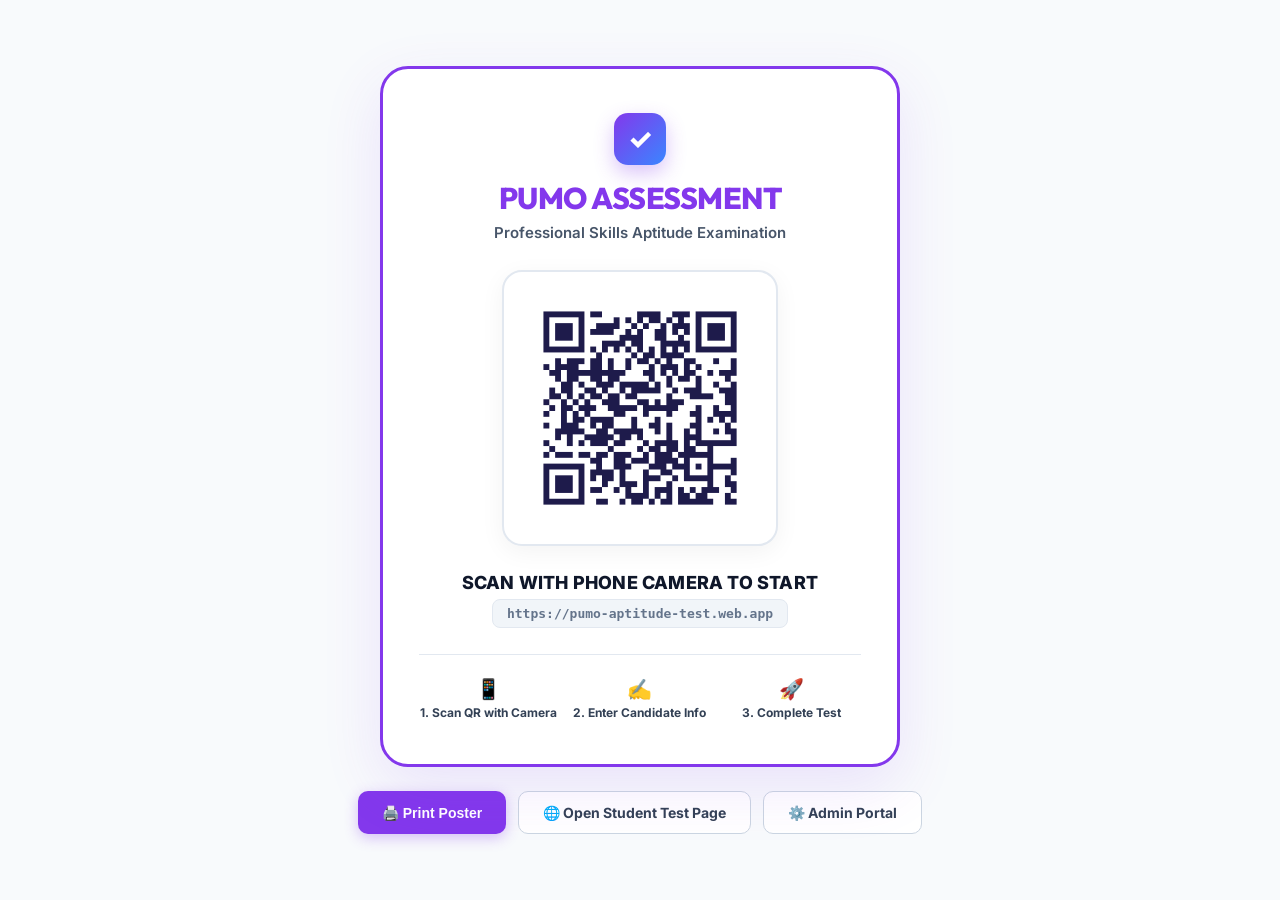
<file: qr-code.html>
<!DOCTYPE html>
<html lang="en">
<head>
  <meta charset="UTF-8">
  <meta name="viewport" content="width=device-width, initial-scale=1.0">
  <title>Student Assessment QR Code - PUMO Assessment</title>
  <link rel="preconnect" href="https://fonts.googleapis.com">
  <link rel="preconnect" href="https://fonts.gstatic.com" crossorigin>
  <link href="https://fonts.googleapis.com/css2?family=Inter:wght@400;500;600;700;800&family=Outfit:wght@600;700;800&display=swap" rel="stylesheet">
  <style>
    * {
      box-sizing: border-box;
      margin: 0;
      padding: 0;
    }
    body {
      font-family: 'Inter', -apple-system, BlinkMacSystemFont, "Segoe UI", sans-serif;
      background: #f8fafc;
      color: #0f172a;
      min-height: 100vh;
      display: flex;
      flex-direction: column;
      align-items: center;
      justify-content: center;
      padding: 30px 20px;
    }
    .poster-card {
      background: #ffffff;
      border: 3px solid #8338ec;
      border-radius: 28px;
      max-width: 520px;
      width: 100%;
      padding: 44px 36px;
      text-align: center;
      box-shadow: 0 20px 60px rgba(131, 56, 236, 0.12);
      position: relative;
    }
    .logo-badge {
      display: inline-flex;
      align-items: center;
      justify-content: center;
      width: 52px;
      height: 52px;
      border-radius: 14px;
      background: linear-gradient(135deg, #8338ec, #3a86ff);
      color: white;
      font-size: 28px;
      font-weight: 800;
      margin-bottom: 14px;
      box-shadow: 0 8px 20px rgba(131, 56, 236, 0.3);
    }
    h1 {
      font-family: 'Outfit', sans-serif;
      font-size: 30px;
      font-weight: 800;
      color: #8338ec;
      letter-spacing: -0.5px;
      margin-bottom: 6px;
    }
    .subtitle {
      font-size: 15px;
      font-weight: 600;
      color: #475569;
      margin-bottom: 28px;
    }
    .qr-container {
      background: #ffffff;
      padding: 16px;
      border-radius: 20px;
      border: 2px solid #e2e8f0;
      display: inline-block;
      box-shadow: 0 6px 24px rgba(0, 0, 0, 0.05);
      margin-bottom: 22px;
    }
    .qr-img {
      width: 240px;
      height: 240px;
      display: block;
    }
    .callout-title {
      font-size: 18px;
      font-weight: 800;
      color: #0f172a;
      letter-spacing: 0.2px;
      margin-bottom: 6px;
    }
    .url-badge {
      display: inline-block;
      font-family: monospace;
      font-size: 13px;
      font-weight: 600;
      color: #64748b;
      background: #f1f5f9;
      padding: 6px 14px;
      border-radius: 8px;
      margin-bottom: 26px;
      border: 1px solid #e2e8f0;
    }
    .steps-row {
      display: grid;
      grid-template-columns: 1fr 1fr 1fr;
      gap: 12px;
      padding-top: 22px;
      border-top: 1px solid #e2e8f0;
    }
    .step-item {
      display: flex;
      flex-direction: column;
      align-items: center;
      gap: 4px;
    }
    .step-num {
      font-size: 20px;
    }
    .step-text {
      font-size: 12px;
      font-weight: 700;
      color: #334155;
      line-height: 1.3;
    }
    .action-bar {
      margin-top: 24px;
      display: flex;
      gap: 12px;
      justify-content: center;
    }
    .btn {
      padding: 12px 24px;
      border-radius: 10px;
      font-size: 14px;
      font-weight: 700;
      cursor: pointer;
      text-decoration: none;
      display: inline-flex;
      align-items: center;
      gap: 6px;
      transition: all 0.2s ease;
    }
    .btn-primary {
      background: #8338ec;
      color: white;
      border: none;
      box-shadow: 0 4px 14px rgba(131, 56, 236, 0.3);
    }
    .btn-primary:hover {
      background: #7026db;
      transform: translateY(-1px);
    }
    .btn-outline {
      background: white;
      color: #334155;
      border: 1px solid #cbd5e1;
    }
    .btn-outline:hover {
      background: #f1f5f9;
    }
    @media print {
      body {
        background: white !important;
        padding: 0 !important;
      }
      .action-bar {
        display: none !important;
      }
      .poster-card {
        border-color: #8338ec !important;
        box-shadow: none !important;
        max-width: 100% !important;
        width: 100% !important;
        margin: 0 !important;
        padding: 40px !important;
      }
    }
  </style>
</head>
<body>

  <div class="poster-card">
    <div class="logo-badge">✓</div>
    <h1>PUMO ASSESSMENT</h1>
    <p class="subtitle">Professional Skills Aptitude Examination</p>

    <div class="qr-container">
      <img src="images/pumo-qr-code.png" class="qr-img" alt="PUMO Test QR Code">
    </div>

    <div class="callout-title">SCAN WITH PHONE CAMERA TO START</div>
    <div class="url-badge">https://pumo-aptitude-test.web.app</div>

    <div class="steps-row">
      <div class="step-item">
        <span class="step-num">📱</span>
        <span class="step-text">1. Scan QR with Camera</span>
      </div>
      <div class="step-item">
        <span class="step-num">✍️</span>
        <span class="step-text">2. Enter Candidate Info</span>
      </div>
      <div class="step-item">
        <span class="step-num">🚀</span>
        <span class="step-text">3. Complete Test</span>
      </div>
    </div>
  </div>

  <div class="action-bar">
    <button class="btn btn-primary" onclick="window.print()">🖨️ Print Poster</button>
    <a href="index.html" class="btn btn-outline" target="_blank">🌐 Open Student Test Page</a>
    <a href="admin.html" class="btn btn-outline">⚙️ Admin Portal</a>
  </div>

</body>
</html>
</file>
